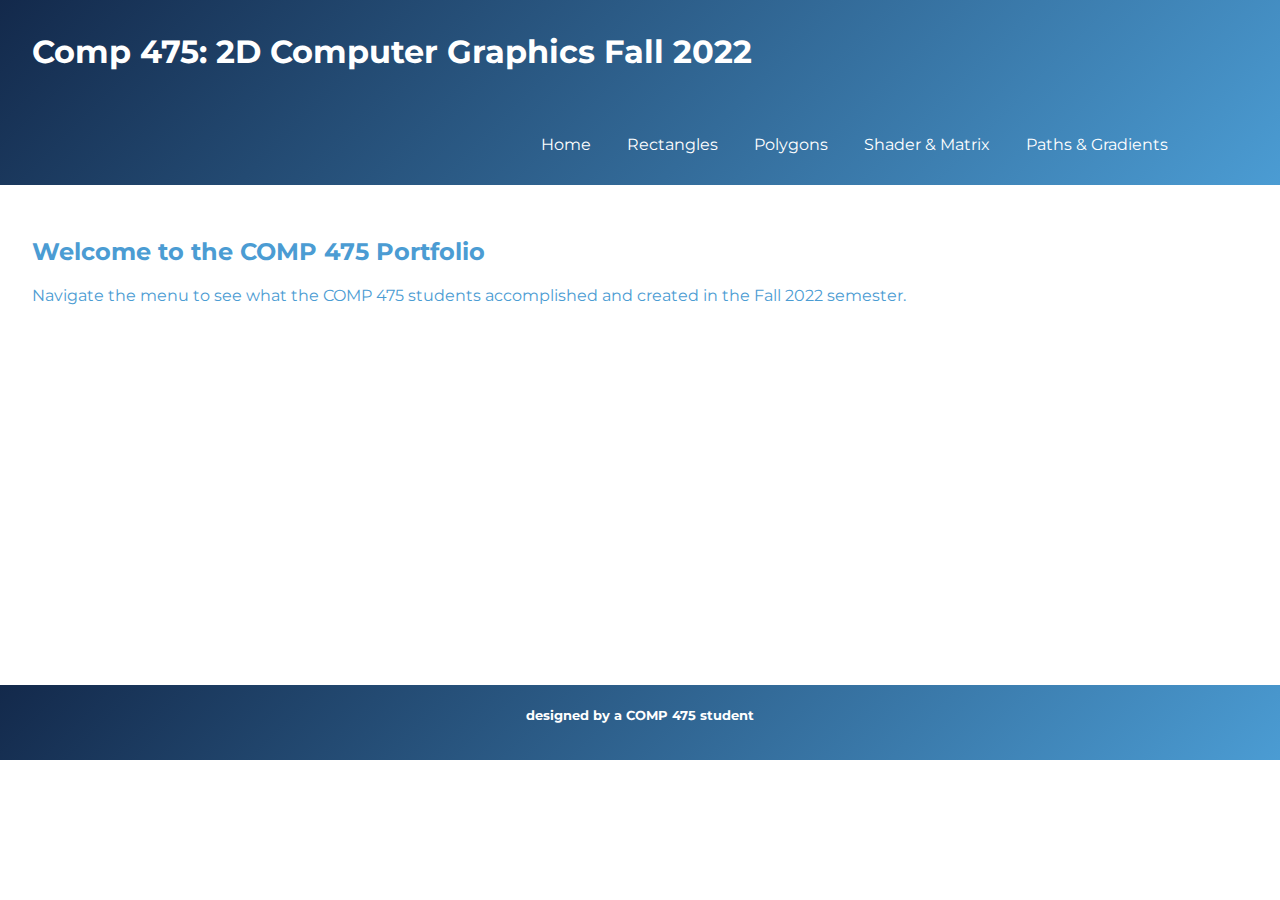
<file: index.html>
<!DOCTYPE html>
<html lang="en">
  <head>
    <meta charset="utf-8" />
    <meta
      name="viewport"
      content="width=device-width, intial-scale-1, shrink-to-fit=no"
    />
    <title>COMP 475 Portfolio</title>
    <link rel="stylesheet" href="css/style.css" />
  </head>
  <body>
    <div class="full-container">
      <div class="header-container">
        <h1 class="header-text">Comp 475: 2D Computer Graphics Fall 2022</h1>
        <div class="nav-bar">
          <a href="./index.html">Home</a>
          <a href="./rectangles.html">Rectangles</a>
          <a href="./polygons.html">Polygons</a>
          <a href="./shader-matrix.html">Shader & Matrix</a>
          <a href="./path.html">Paths & Gradients</a>
        </div>
      </div>
      <div class="content-container">
        <div class="home-text">
          <h2>Welcome to the COMP 475 Portfolio</h2>
          <p>Navigate the menu to see what the COMP 475 students accomplished and created in the 
            Fall 2022 semester.
          </p>
        </div>
      </div>
      <div class="footer-container">
        <h5>designed by a COMP 475 student</h5>
      </div>
    </div>

    <script>
      let slideIndex = 1;
      showSlides(slideIndex);

      // Next/previous controls
      function plusSlides(n) {
        showSlides((slideIndex += n));
      }

      // Thumbnail image controls
      function currentSlide(n) {
        showSlides((slideIndex = n));
      }

      function showSlides(n) {
        let i;
        let slides = document.getElementsByClassName("mySlides");
        if (n > slides.length) {
          slideIndex = 1;
        }
        if (n < 1) {
          slideIndex = slides.length;
        }
        for (i = 0; i < slides.length; i++) {
          slides[i].style.display = "none";
        }
        slides[slideIndex - 1].style.display = "block";
      }
    </script>
  </body>
</html>
</file>
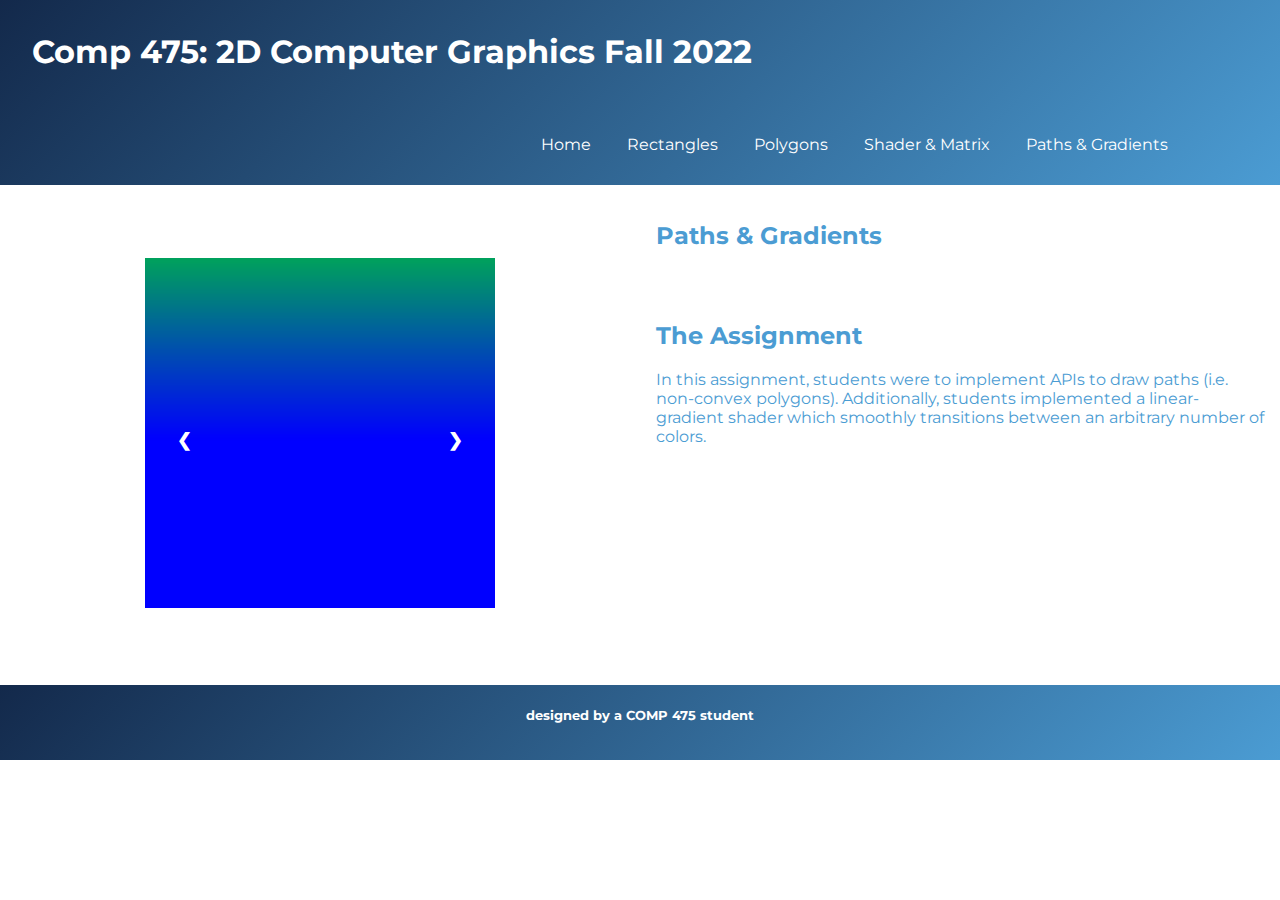
<file: path.html>
<!DOCTYPE html>
<html lang="en">
  <head>
    <meta charset="utf-8" />
    <meta
      name="viewport"
      content="width=device-width, intial-scale-1, shrink-to-fit=no"
    />
    <title>COMP 475 Portfolio</title>
    <link rel="stylesheet" href="css/style.css" />
  </head>
  <body>
    <div class="full-container">
      <div class="header-container">
        <h1 class="header-text">Comp 475: 2D Computer Graphics Fall 2022</h1>
        <div class="nav-bar">
          <a href="./index.html">Home</a>
          <a href="./rectangles.html">Rectangles</a>
          <a href="./polygons.html">Polygons</a>
          <a href="./shader-matrix.html">Shader & Matrix</a>
          <a href="./path.html">Paths & Gradients</a>
        </div>
      </div>
      <div class="content-container">
        <div class="content-title">
          <h2 class="content-text">Paths & Gradients</h2>
        </div>
        <div class="picture-big-container">
          <div class="slideshow-container">
            <!-- Full-width images with number and caption text -->
            <div class="mySlides fade">
                <img src="collage-4/0.png" />
                <div class="text"></div>
              </div>

            <div class="mySlides fade">
              <img src="collage-4/1.png" />
              <div class="text"></div>
            </div>

            <div class="mySlides fade">
              <img src="collage-4/2.png" />
              <div class="text"></div>
            </div>

            <div class="mySlides fade">
              <img src="collage-4/3.png" />
              <div class="text"></div>
            </div>

            <div class="mySlides fade">
              <img src="collage-4/4.png" />
              <div class="text"></div>
            </div>

            <div class="mySlides fade">
              <img src="collage-4/5.png" />
              <div class="text"></div>
            </div>

            <div class="mySlides fade">
              <img src="collage-4/6.png" />
              <div class="text"></div>
            </div>

            <div class="mySlides fade">
              <img src="collage-4/7.png" />
              <div class="text"></div>
            </div>

            <div class="mySlides fade">
              <img src="collage-4/9.png" />
              <div class="text"></div>
            </div>

            <div class="mySlides fade">
              <img src="collage-4/10.png" />
              <div class="text"></div>
            </div>

            <div class="mySlides fade">
              <img src="collage-4/11.png" />
              <div class="text"></div>
            </div>

            <div class="mySlides fade">
              <img src="collage-4/12.png" />
              <div class="text"></div>
            </div>

            <div class="mySlides fade">
              <img src="collage-4/13.png" />
              <div class="text"></div>
            </div>

            <div class="mySlides fade">
              <img src="collage-4/14.png" />
              <div class="text"></div>
            </div>

            <div class="mySlides fade">
              <img src="collage-4/15.png" />
              <div class="text"></div>
            </div>

            <div class="mySlides fade">
              <img src="collage-4/16.png" />
              <div class="text"></div>
            </div>

            <div class="mySlides fade">
              <img src="collage-4/17.png" />
              <div class="text"></div>
            </div>

            <div class="mySlides fade">
              <img src="collage-4/18.png" />
              <div class="text"></div>
            </div>

            <div class="mySlides fade">
              <img src="collage-4/19.png" />
              <div class="text"></div>
            </div>

            <div class="mySlides fade">
              <img src="collage-4/20.png" />
              <div class="text"></div>
            </div>

            <div class="mySlides fade">
              <img src="collage-4/21.png" />
              <div class="text"></div>
            </div>

            <div class="mySlides fade">
              <img src="collage-4/22.png" />
              <div class="text"></div>
            </div>

            <div class="mySlides fade">
              <img src="collage-4/23.png" />
              <div class="text"></div>
            </div>

            <div class="mySlides fade">
              <img src="collage-4/24.png" />
              <div class="text"></div>
            </div>

            <div class="mySlides fade">
              <img src="collage-4/25.png" />
              <div class="text"></div>
            </div>

            <div class="mySlides fade">
              <img src="collage-4/26.png" />
              <div class="text"></div>
            </div>

            <div class="mySlides fade">
              <img src="collage-4/27.png" />
              <div class="text"></div>
            </div>

            <div class="mySlides fade">
              <img src="collage-4/28.png" />
              <div class="text"></div>
            </div>

            <div class="mySlides fade">
              <img src="collage-4/29.png" />
              <div class="text"></div>
            </div>

            <div class="mySlides fade">
              <img src="collage-4/30.png" />
              <div class="text"></div>
            </div>

            <div class="mySlides fade">
              <img src="collage-4/31.png" />
              <div class="text"></div>
            </div>

            <div class="mySlides fade">
              <img src="collage-4/32.png" />
              <div class="text"></div>
            </div>

            <div class="mySlides fade">
              <img src="collage-4/33.png" />
              <div class="text"></div>
            </div>

            <div class="mySlides fade">
              <img src="collage-4/34.png" />
              <div class="text"></div>
            </div>

            <div class="mySlides fade">
              <img src="collage-4/35.png" />
              <div class="text"></div>
            </div>

            <div class="mySlides fade">
              <img src="collage-4/36.png" />
              <div class="text"></div>
            </div>

            <div class="mySlides fade">
              <img src="collage-4/37.png" />
              <div class="text"></div>
            </div>

            <!-- Next and previous buttons -->
            <a class="prev" onclick="plusSlides(-1)">&#10094;</a>
            <a class="next" onclick="plusSlides(1)">&#10095;</a>
          </div>
        </div>
        <div class="asg-text">
          <h2>The Assignment</h2>
          <p>
            In this assignment, students were to implement APIs to draw paths (i.e. non-convex polygons). Additionally,
            students implemented a linear-gradient shader which smoothly transitions between an arbitrary number of colors.
          </p>
        </div>
      </div>
      <div class="footer-container">
        <h5>designed by a COMP 475 student</h5>
      </div>
    </div>

    <script>
      let slideIndex = 1;
      showSlides(slideIndex);

      // Next/previous controls
      function plusSlides(n) {
        showSlides((slideIndex += n));
      }

      // Thumbnail image controls
      function currentSlide(n) {
        showSlides((slideIndex = n));
      }

      function showSlides(n) {
        let i;
        let slides = document.getElementsByClassName("mySlides");
        if (n > slides.length) {
          slideIndex = 1;
        }
        if (n < 1) {
          slideIndex = slides.length;
        }
        for (i = 0; i < slides.length; i++) {
          slides[i].style.display = "none";
        }
        slides[slideIndex - 1].style.display = "block";
      }
    </script>
  </body>
</html>
</file>
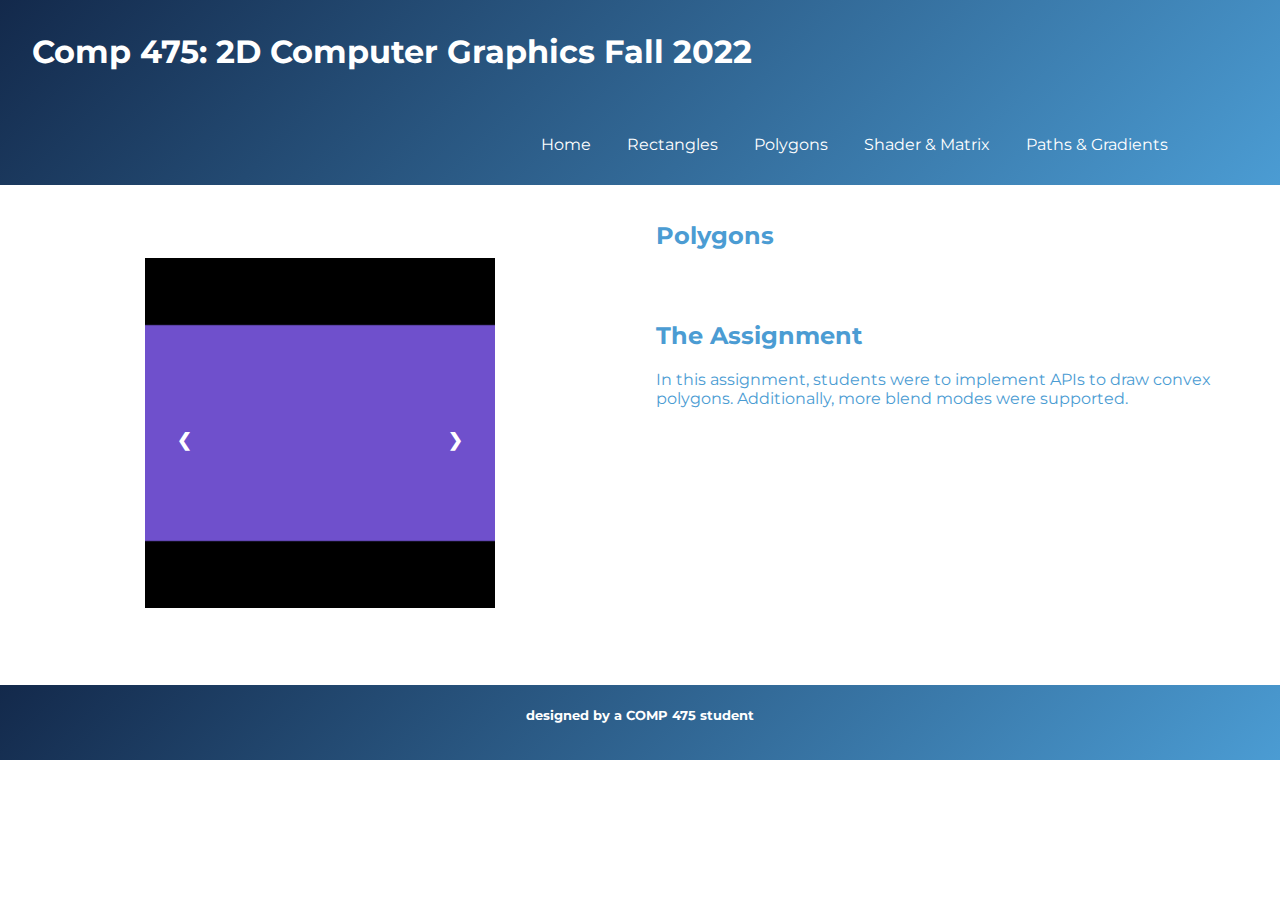
<file: polygons.html>
<!DOCTYPE html>
<html lang="en">
  <head>
    <meta charset="utf-8" />
    <meta
      name="viewport"
      content="width=device-width, intial-scale-1, shrink-to-fit=no"
    />
    <title>COMP 475 Portfolio</title>
    <link rel="stylesheet" href="css/style.css" />
  </head>
  <body>
    <div class="full-container">
      <div class="header-container">
        <h1 class="header-text">Comp 475: 2D Computer Graphics Fall 2022</h1>
        <div class="nav-bar">
          <a href="./index.html">Home</a>
          <a href="./rectangles.html">Rectangles</a>
          <a href="./polygons.html">Polygons</a>
          <a href="./shader-matrix.html">Shader & Matrix</a>
          <a href="./path.html">Paths & Gradients</a>
        </div>
      </div>
      <div class="content-container">
        <div class="content-title">
          <h2 class="content-text">Polygons</h2>
        </div>
        <div class="picture-big-container">
          <div class="slideshow-container">
            <!-- Full-width images with number and caption text -->
            <div class="mySlides fade">
              <img src="collage-2/1.png" />
              <div class="text"></div>
            </div>

            <div class="mySlides fade">
              <img src="collage-2/2.png" />
              <div class="text"></div>
            </div>

            <div class="mySlides fade">
              <img src="collage-2/3.png" />
              <div class="text"></div>
            </div>

            <div class="mySlides fade">
              <img src="collage-2/4.png" />
              <div class="text"></div>
            </div>

            <div class="mySlides fade">
              <img src="collage-2/5.png" />
              <div class="text"></div>
            </div>

            <div class="mySlides fade">
              <img src="collage-2/6.png" />
              <div class="text"></div>
            </div>

            <div class="mySlides fade">
              <img src="collage-2/7.png" />
              <div class="text"></div>
            </div>

            <div class="mySlides fade">
              <img src="collage-2/9.png" />
              <div class="text"></div>
            </div>

            <div class="mySlides fade">
              <img src="collage-2/10.png" />
              <div class="text"></div>
            </div>

            <div class="mySlides fade">
              <img src="collage-2/11.png" />
              <div class="text"></div>
            </div>

            <div class="mySlides fade">
              <img src="collage-2/12.png" />
              <div class="text"></div>
            </div>

            <div class="mySlides fade">
              <img src="collage-2/13.png" />
              <div class="text"></div>
            </div>

            <div class="mySlides fade">
              <img src="collage-2/14.png" />
              <div class="text"></div>
            </div>

            <div class="mySlides fade">
              <img src="collage-2/15.png" />
              <div class="text"></div>
            </div>

            <div class="mySlides fade">
              <img src="collage-2/16.png" />
              <div class="text"></div>
            </div>

            <div class="mySlides fade">
              <img src="collage-2/17.png" />
              <div class="text"></div>
            </div>

            <div class="mySlides fade">
              <img src="collage-2/18.png" />
              <div class="text"></div>
            </div>

            <div class="mySlides fade">
              <img src="collage-2/19.png" />
              <div class="text"></div>
            </div>

            <div class="mySlides fade">
              <img src="collage-2/20.png" />
              <div class="text"></div>
            </div>

            <div class="mySlides fade">
              <img src="collage-2/21.png" />
              <div class="text"></div>
            </div>

            <div class="mySlides fade">
              <img src="collage-2/22.png" />
              <div class="text"></div>
            </div>

            <div class="mySlides fade">
              <img src="collage-2/23.png" />
              <div class="text"></div>
            </div>

            <div class="mySlides fade">
              <img src="collage-2/24.png" />
              <div class="text"></div>
            </div>

            <div class="mySlides fade">
              <img src="collage-2/25.png" />
              <div class="text"></div>
            </div>

            <div class="mySlides fade">
              <img src="collage-2/26.png" />
              <div class="text"></div>
            </div>

            <div class="mySlides fade">
              <img src="collage-2/27.png" />
              <div class="text"></div>
            </div>

            <div class="mySlides fade">
              <img src="collage-2/28.png" />
              <div class="text"></div>
            </div>

            <div class="mySlides fade">
              <img src="collage-2/29.png" />
              <div class="text"></div>
            </div>

            <div class="mySlides fade">
              <img src="collage-2/30.png" />
              <div class="text"></div>
            </div>

            <div class="mySlides fade">
              <img src="collage-2/31.png" />
              <div class="text"></div>
            </div>

            <div class="mySlides fade">
              <img src="collage-2/32.png" />
              <div class="text"></div>
            </div>

            <div class="mySlides fade">
              <img src="collage-2/33.png" />
              <div class="text"></div>
            </div>

            <div class="mySlides fade">
              <img src="collage-2/34.png" />
              <div class="text"></div>
            </div>

            <div class="mySlides fade">
              <img src="collage-2/35.png" />
              <div class="text"></div>
            </div>

            <div class="mySlides fade">
              <img src="collage-2/36.png" />
              <div class="text"></div>
            </div>

            <div class="mySlides fade">
              <img src="collage-2/37.png" />
              <div class="text"></div>
            </div>

            <div class="mySlides fade">
              <img src="collage-2/38.png" />
              <div class="text"></div>
            </div>

            <div class="mySlides fade">
              <img src="collage-2/39.png" />
              <div class="text"></div>
            </div>

            <div class="mySlides fade">
              <img src="collage-2/40.png" />
              <div class="text"></div>
            </div>

            <div class="mySlides fade">
              <img src="collage-2/41.png" />
              <div class="text"></div>
            </div>

            <!-- Next and previous buttons -->
            <a class="prev" onclick="plusSlides(-1)">&#10094;</a>
            <a class="next" onclick="plusSlides(1)">&#10095;</a>
          </div>
        </div>
        <div class="asg-text">
          <h2>The Assignment</h2>
          <p>
            In this assignment, students were to implement APIs to draw convex polygons. Additionally,
            more blend modes were supported.
          </p>
        </div>
      </div>
      <div class="footer-container">
        <h5>designed by a COMP 475 student</h5>
      </div>
    </div>

    <script>
      let slideIndex = 1;
      showSlides(slideIndex);

      // Next/previous controls
      function plusSlides(n) {
        showSlides((slideIndex += n));
      }

      // Thumbnail image controls
      function currentSlide(n) {
        showSlides((slideIndex = n));
      }

      function showSlides(n) {
        let i;
        let slides = document.getElementsByClassName("mySlides");
        if (n > slides.length) {
          slideIndex = 1;
        }
        if (n < 1) {
          slideIndex = slides.length;
        }
        for (i = 0; i < slides.length; i++) {
          slides[i].style.display = "none";
        }
        slides[slideIndex - 1].style.display = "block";
      }
    </script>
  </body>
</html>
</file>
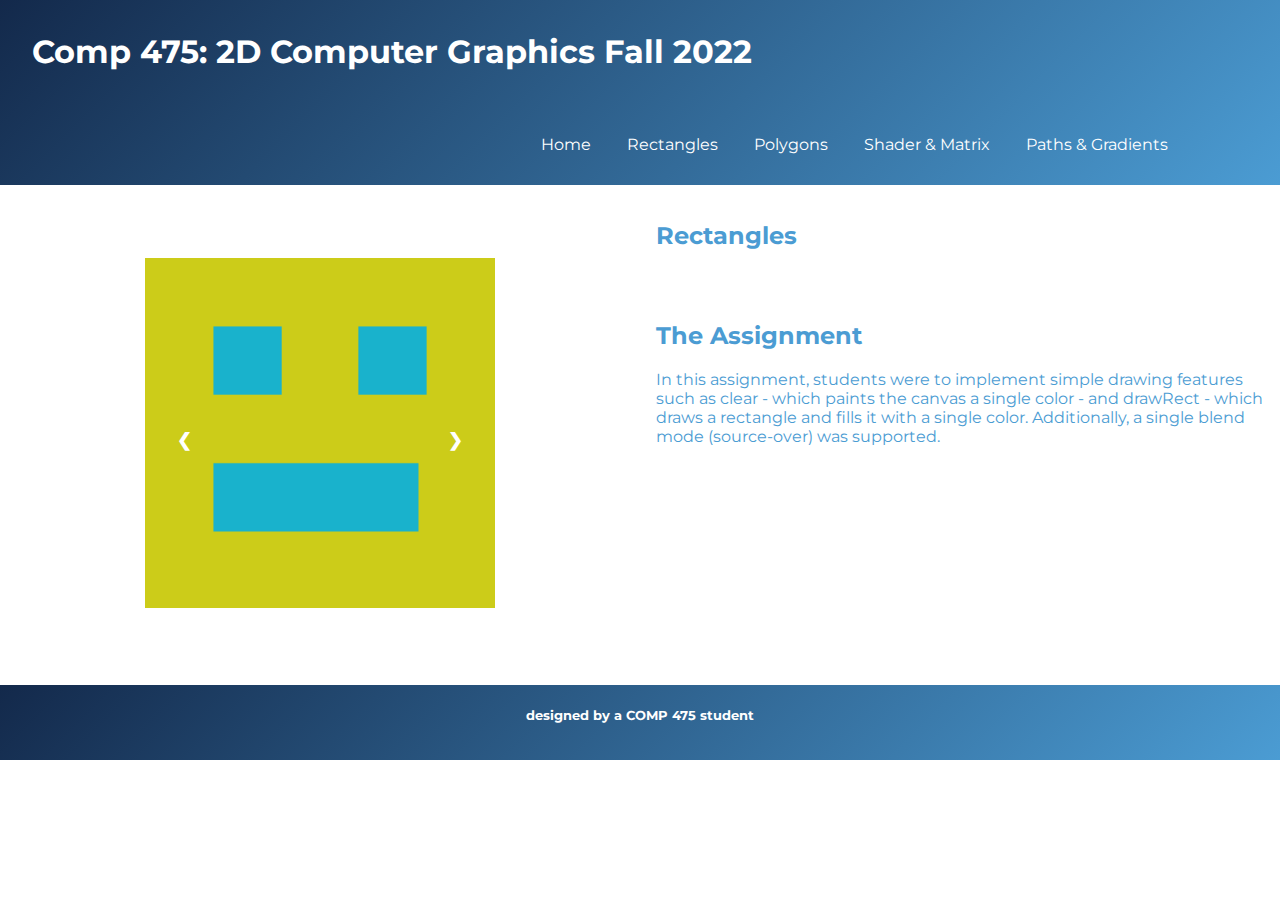
<file: rectangles.html>
<!DOCTYPE html>
<html lang="en">
  <head>
    <meta charset="utf-8" />
    <meta
      name="viewport"
      content="width=device-width, intial-scale-1, shrink-to-fit=no"
    />
    <title>COMP 475 Portfolio</title>
    <link rel="stylesheet" href="css/style.css" />
  </head>
  <body>
    <div class="full-container">
      <div class="header-container">
        <h1 class="header-text">Comp 475: 2D Computer Graphics Fall 2022</h1>
        <div class="nav-bar">
          <a href="./index.html">Home</a>
          <a href="./rectangles.html">Rectangles</a>
          <a href="./polygons.html">Polygons</a>
          <a href="./shader-matrix.html">Shader & Matrix</a>
          <a href="./path.html">Paths & Gradients</a>
        </div>
      </div>
      <div class="content-container">
        <div class="content-title">
          <h2 class="content-text">Rectangles</h2>
        </div>
        <div class="picture-big-container">
          <div class="slideshow-container">
            <!-- Full-width images with number and caption text -->
            <div class="mySlides fade">
              <img src="collage-1/0.png" />
              <div class="text"></div>
            </div>

            <div class="mySlides fade">
              <img src="collage-1/1.png" />
              <div class="text"></div>
            </div>

            <div class="mySlides fade">
              <img src="collage-1/2.png" />
              <div class="text"></div>
            </div>

            <div class="mySlides fade">
              <img src="collage-1/3.png" />
              <div class="text"></div>
            </div>

            <div class="mySlides fade">
              <img src="collage-1/4.png" />
              <div class="text"></div>
            </div>

            <div class="mySlides fade">
              <img src="collage-1/5.png" />
              <div class="text"></div>
            </div>

            <div class="mySlides fade">
              <img src="collage-1/6.png" />
              <div class="text"></div>
            </div>

            <div class="mySlides fade">
              <img src="collage-1/7.png" />
              <div class="text"></div>
            </div>

            <div class="mySlides fade">
              <img src="collage-1/8.png" />
              <div class="text"></div>
            </div>

            <div class="mySlides fade">
              <img src="collage-1/9.png" />
              <div class="text"></div>
            </div>

            <div class="mySlides fade">
              <img src="collage-1/10.png" />
              <div class="text"></div>
            </div>

            <div class="mySlides fade">
              <img src="collage-1/11.png" />
              <div class="text"></div>
            </div>

            <div class="mySlides fade">
              <img src="collage-1/12.png" />
              <div class="text"></div>
            </div>

            <div class="mySlides fade">
              <img src="collage-1/13.png" />
              <div class="text"></div>
            </div>

            <div class="mySlides fade">
              <img src="collage-1/14.png" />
              <div class="text"></div>
            </div>

            <div class="mySlides fade">
              <img src="collage-1/15.png" />
              <div class="text"></div>
            </div>

            <div class="mySlides fade">
              <img src="collage-1/16.png" />
              <div class="text"></div>
            </div>

            <div class="mySlides fade">
              <img src="collage-1/17.png" />
              <div class="text"></div>
            </div>

            <div class="mySlides fade">
              <img src="collage-1/19.png" />
              <div class="text"></div>
            </div>

            <div class="mySlides fade">
              <img src="collage-1/20.png" />
              <div class="text"></div>
            </div>

            <div class="mySlides fade">
              <img src="collage-1/21.png" />
              <div class="text"></div>
            </div>

            <div class="mySlides fade">
              <img src="collage-1/22.png" />
              <div class="text"></div>
            </div>

            <div class="mySlides fade">
              <img src="collage-1/23.png" />
              <div class="text"></div>
            </div>

            <div class="mySlides fade">
              <img src="collage-1/24.png" />
              <div class="text"></div>
            </div>

            <div class="mySlides fade">
              <img src="collage-1/25.png" />
              <div class="text"></div>
            </div>

            <div class="mySlides fade">
              <img src="collage-1/26.png" />
              <div class="text"></div>
            </div>

            <div class="mySlides fade">
              <img src="collage-1/27.png" />
              <div class="text"></div>
            </div>

            <div class="mySlides fade">
              <img src="collage-1/28.png" />
              <div class="text"></div>
            </div>

            <div class="mySlides fade">
              <img src="collage-1/29.png" />
              <div class="text"></div>
            </div>

            <div class="mySlides fade">
              <img src="collage-1/30.png" />
              <div class="text"></div>
            </div>

            <div class="mySlides fade">
              <img src="collage-1/31.png" />
              <div class="text"></div>
            </div>

            <div class="mySlides fade">
              <img src="collage-1/32.png" />
              <div class="text"></div>
            </div>

            <div class="mySlides fade">
              <img src="collage-1/33.png" />
              <div class="text"></div>
            </div>

            <div class="mySlides fade">
              <img src="collage-1/34.png" />
              <div class="text"></div>
            </div>

            <div class="mySlides fade">
              <img src="collage-1/35.png" />
              <div class="text"></div>
            </div>

            <div class="mySlides fade">
              <img src="collage-1/36.png" />
              <div class="text"></div>
            </div>

            <div class="mySlides fade">
              <img src="collage-1/37.png" />
              <div class="text"></div>
            </div>

            <div class="mySlides fade">
              <img src="collage-1/38.png" />
              <div class="text"></div>
            </div>

            <div class="mySlides fade">
              <img src="collage-1/39.png" />
              <div class="text"></div>
            </div>

            <div class="mySlides fade">
              <img src="collage-1/40.png" />
              <div class="text"></div>
            </div>

            <div class="mySlides fade">
              <img src="collage-1/41.png" />
              <div class="text"></div>
            </div>

            <div class="mySlides fade">
              <img src="collage-1/42.png" />
              <div class="text"></div>
            </div>

            <!-- Next and previous buttons -->
            <a class="prev" onclick="plusSlides(-1)">&#10094;</a>
            <a class="next" onclick="plusSlides(1)">&#10095;</a>
          </div>
        </div>
        <div class="asg-text">
          <h2>The Assignment</h2>
          <p>
            In this assignment, students were to implement simple drawing
            features such as clear - which paints the canvas a single color -
            and drawRect - which draws a rectangle and fills it with a single
            color. Additionally, a single blend mode (source-over) was
            supported.
          </p>
        </div>
      </div>
      <div class="footer-container">
        <h5>designed by a COMP 475 student</h5>
      </div>
    </div>

    <script>
      let slideIndex = 1;
      showSlides(slideIndex);

      // Next/previous controls
      function plusSlides(n) {
        showSlides((slideIndex += n));
      }

      // Thumbnail image controls
      function currentSlide(n) {
        showSlides((slideIndex = n));
      }

      function showSlides(n) {
        let i;
        let slides = document.getElementsByClassName("mySlides");
        if (n > slides.length) {
          slideIndex = 1;
        }
        if (n < 1) {
          slideIndex = slides.length;
        }
        for (i = 0; i < slides.length; i++) {
          slides[i].style.display = "none";
        }
        slides[slideIndex - 1].style.display = "block";
      }
    </script>
  </body>
</html>
</file>
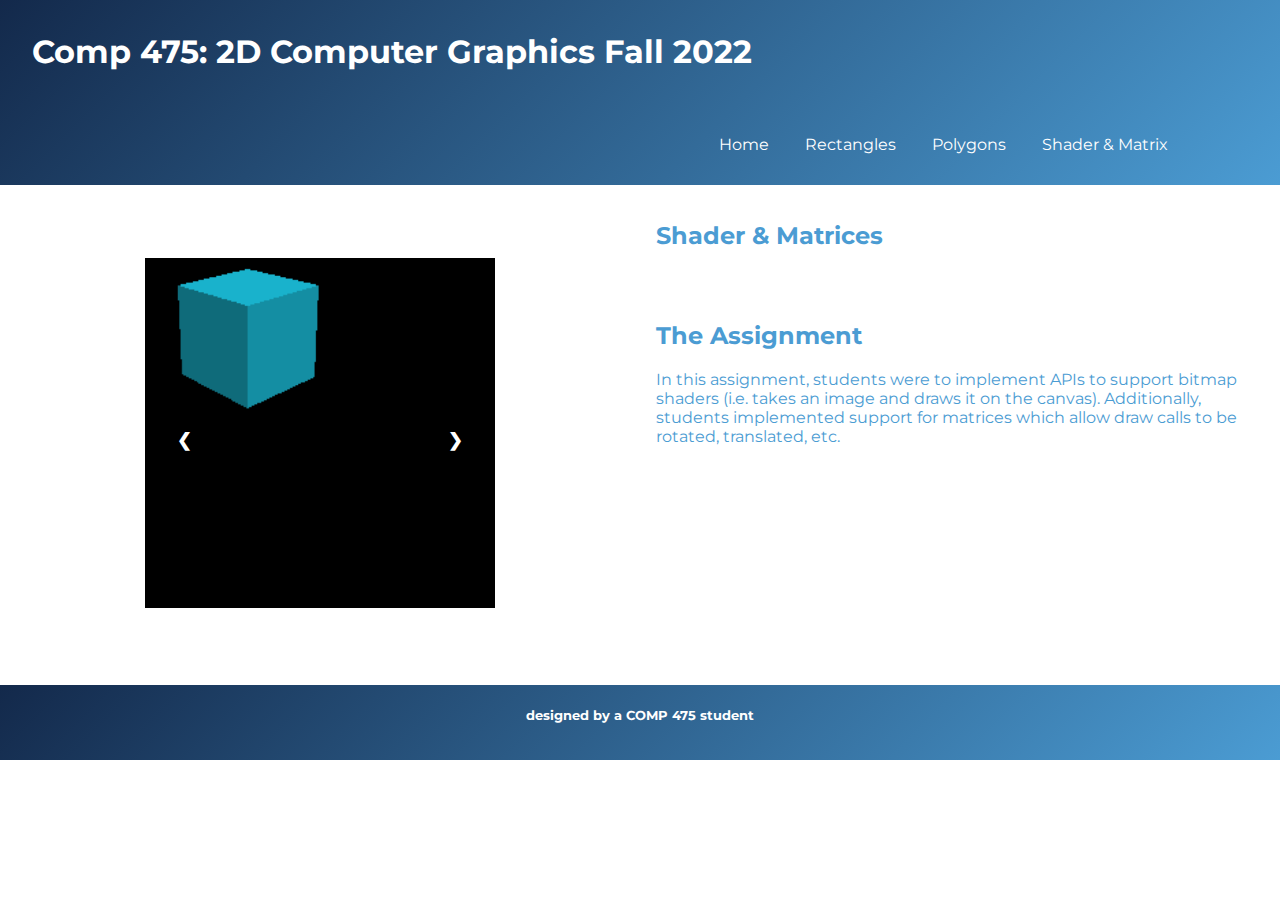
<file: shader-matrix.html>
<!DOCTYPE html>
<html lang="en">
  <head>
    <meta charset="utf-8" />
    <meta
      name="viewport"
      content="width=device-width, intial-scale-1, shrink-to-fit=no"
    />
    <title>COMP 475 Portfolio</title>
    <link rel="stylesheet" href="css/style.css" />
  </head>
  <body>
    <div class="full-container">
      <div class="header-container">
        <h1 class="header-text">Comp 475: 2D Computer Graphics Fall 2022</h1>
        <div class="nav-bar">
          <a href="./index.html">Home</a>
          <a href="./rectangles.html">Rectangles</a>
          <a href="./polygons.html">Polygons</a>
          <a href="./shader-matrix.html">Shader & Matrix</a>
        </div>
      </div>
      <div class="content-container">
        <div class="content-title">
          <h2 class="content-text">Shader & Matrices</h2>
        </div>
        <div class="picture-big-container">
          <div class="slideshow-container">
            <!-- Full-width images with number and caption text -->
            <div class="mySlides fade">
                <img src="collage-3/0.png" />
                <div class="text"></div>
              </div>

            <div class="mySlides fade">
              <img src="collage-3/1.png" />
              <div class="text"></div>
            </div>

            <div class="mySlides fade">
              <img src="collage-3/2.png" />
              <div class="text"></div>
            </div>

            <div class="mySlides fade">
              <img src="collage-3/3.png" />
              <div class="text"></div>
            </div>

            <div class="mySlides fade">
              <img src="collage-3/4.png" />
              <div class="text"></div>
            </div>

            <div class="mySlides fade">
              <img src="collage-3/5.png" />
              <div class="text"></div>
            </div>

            <div class="mySlides fade">
              <img src="collage-3/6.png" />
              <div class="text"></div>
            </div>

            <div class="mySlides fade">
              <img src="collage-3/7.png" />
              <div class="text"></div>
            </div>

            <div class="mySlides fade">
              <img src="collage-3/9.png" />
              <div class="text"></div>
            </div>

            <div class="mySlides fade">
              <img src="collage-3/10.png" />
              <div class="text"></div>
            </div>

            <div class="mySlides fade">
              <img src="collage-3/11.png" />
              <div class="text"></div>
            </div>

            <div class="mySlides fade">
              <img src="collage-3/12.png" />
              <div class="text"></div>
            </div>

            <div class="mySlides fade">
              <img src="collage-3/13.png" />
              <div class="text"></div>
            </div>

            <div class="mySlides fade">
              <img src="collage-3/14.png" />
              <div class="text"></div>
            </div>

            <div class="mySlides fade">
              <img src="collage-3/15.png" />
              <div class="text"></div>
            </div>

            <div class="mySlides fade">
              <img src="collage-3/16.png" />
              <div class="text"></div>
            </div>

            <div class="mySlides fade">
              <img src="collage-3/17.png" />
              <div class="text"></div>
            </div>

            <div class="mySlides fade">
              <img src="collage-3/18.png" />
              <div class="text"></div>
            </div>

            <div class="mySlides fade">
              <img src="collage-3/19.png" />
              <div class="text"></div>
            </div>

            <div class="mySlides fade">
              <img src="collage-3/20.png" />
              <div class="text"></div>
            </div>

            <div class="mySlides fade">
              <img src="collage-3/21.png" />
              <div class="text"></div>
            </div>

            <div class="mySlides fade">
              <img src="collage-3/22.png" />
              <div class="text"></div>
            </div>

            <div class="mySlides fade">
              <img src="collage-3/23.png" />
              <div class="text"></div>
            </div>

            <div class="mySlides fade">
              <img src="collage-3/24.png" />
              <div class="text"></div>
            </div>

            <div class="mySlides fade">
              <img src="collage-3/25.png" />
              <div class="text"></div>
            </div>

            <div class="mySlides fade">
              <img src="collage-3/26.png" />
              <div class="text"></div>
            </div>

            <div class="mySlides fade">
              <img src="collage-3/27.png" />
              <div class="text"></div>
            </div>

            <div class="mySlides fade">
              <img src="collage-3/28.png" />
              <div class="text"></div>
            </div>

            <div class="mySlides fade">
              <img src="collage-3/29.png" />
              <div class="text"></div>
            </div>

            <div class="mySlides fade">
              <img src="collage-3/30.png" />
              <div class="text"></div>
            </div>

            <div class="mySlides fade">
              <img src="collage-3/31.png" />
              <div class="text"></div>
            </div>

            <div class="mySlides fade">
              <img src="collage-3/32.png" />
              <div class="text"></div>
            </div>

            <div class="mySlides fade">
              <img src="collage-3/33.png" />
              <div class="text"></div>
            </div>

            <div class="mySlides fade">
              <img src="collage-3/34.png" />
              <div class="text"></div>
            </div>

            <div class="mySlides fade">
              <img src="collage-3/35.png" />
              <div class="text"></div>
            </div>

            <div class="mySlides fade">
              <img src="collage-3/36.png" />
              <div class="text"></div>
            </div>

            <div class="mySlides fade">
              <img src="collage-3/37.png" />
              <div class="text"></div>
            </div>

            <div class="mySlides fade">
              <img src="collage-3/39.png" />
              <div class="text"></div>
            </div>

            <!-- Next and previous buttons -->
            <a class="prev" onclick="plusSlides(-1)">&#10094;</a>
            <a class="next" onclick="plusSlides(1)">&#10095;</a>
          </div>
        </div>
        <div class="asg-text">
          <h2>The Assignment</h2>
          <p>
            In this assignment, students were to implement APIs to support bitmap shaders (i.e. takes an
            image and draws it on the canvas). Additionally, students implemented support for matrices which allow
            draw calls to be rotated, translated, etc.
          </p>
        </div>
      </div>
      <div class="footer-container">
        <h5>designed by a COMP 475 student</h5>
      </div>
    </div>

    <script>
      let slideIndex = 1;
      showSlides(slideIndex);

      // Next/previous controls
      function plusSlides(n) {
        showSlides((slideIndex += n));
      }

      // Thumbnail image controls
      function currentSlide(n) {
        showSlides((slideIndex = n));
      }

      function showSlides(n) {
        let i;
        let slides = document.getElementsByClassName("mySlides");
        if (n > slides.length) {
          slideIndex = 1;
        }
        if (n < 1) {
          slideIndex = slides.length;
        }
        for (i = 0; i < slides.length; i++) {
          slides[i].style.display = "none";
        }
        slides[slideIndex - 1].style.display = "block";
      }
    </script>
  </body>
</html>
</file>
<file: css/style.css>
@import url('https://fonts.googleapis.com/css2?family=Montserrat&family=Peralta&family=Playfair+Display&display=swap');

*,
*::after,
*::before {
  box-sizing: border-box;
}

html, body {
  height: 100%;
  margin: 0;
  overflow-x: hidden;

  font-family: 'Montserrat', sans-serif;
}

.full-container {
  display:grid;
  grid-template-columns: 100%;
  grid-template-rows: 185px 500px 75px;
}

.header-container, .footer-container {
  background-image: linear-gradient(-45deg, rgb(75, 156, 211), rgb(19, 41, 75))
}

.nav-bar {
  display: inline;
  color: white;
  float:right;
  position: relative;
  right:5%;
  margin: 2rem;
}

a {
  color:white;
  margin: 1rem;
  text-decoration: none;
}
a:visited {
  color: white;
}
a:hover {
  color:black;
}

.header-text {
  color:white;
  margin: 2rem;
  position:relative;
}

.home-text {
  grid-row:1/2;
  grid-column:1/3;
  
  color:rgb(75, 156, 211);
  margin: 2rem;
}

.home-text2 {
  grid-row:2/3;
  grid-column:1/3;

  color:rgb(75, 156, 211);
  margin: 2rem;
  position:relative;
  bottom: 75%;
}

.content-container {
  display: grid;
  grid-template-columns: 50% 50%;
  grid-template-rows: 20% 80%;
}

.content-text {
  color:rgb(75, 156, 211);
  position: relative;
}

.asg-text {
  grid-column:2/3;
  grid-row: 2/3;
  color: rgb(75, 156, 211);

  margin: 1rem;
}

.content-title {
  grid-column: 2/3;
  grid-row:1/2;

  margin: 1rem;
}

.picture-big-container {
  grid-column: 1/2;
  grid-row:1/3;

  margin: auto;
}

.slideshow-container {
  position: relative;
  width: 350px;
}

/* Hide the images by default */
.mySlides {
  display: none;
}

img {
  width: 100%;
}

/* Next & previous buttons */
.prev, .next {
  cursor: pointer;
  position: absolute;
  top: 50%;
  width: auto;
  margin-top: -22px;
  padding: 16px;
  color:white;
  font-weight: bold;
  font-size: 18px;
  transition: 0.6s ease;
  border-radius: 0 3px 3px 0;
  user-select: none;
}

/* Position the "next button" to the right */
.next {
  right: 0;
  border-radius: 3px 0 0 3px;
}

/* On hover, add a black background color with a little bit see-through */
.prev:hover, .next:hover {
  background-color: rgba(0,0,0,0.8);
}

/* Caption text */
.text {
  color: #f2f2f2;
  font-size: 15px;
  padding: 8px 12px;
  position: absolute;
  bottom: 8px;
  width: 100%;
  text-align: center;
}

/* Number text (1/3 etc) */
.numbertext {
  color: #f2f2f2;
  font-size: 12px;
  padding: 8px 12px;
  position: absolute;
  top: 0;
}

.active, .dot:hover {
  background-color: #717171;
}

/* Fading animation */
.fade {
  animation-name: fade;
  animation-duration: 1.5s;
}

@keyframes fade {
  from {opacity: .4}
  to {opacity: 1}
}

.footer-container {
  text-align: center;
  color: white;
}

@media only screen and (max-width: 900px) {
  .content-container {
    display: flex;
    flex-direction: column;
  }

  .full-container {
    display:grid;
    grid-template-columns: 100%;
    grid-template-rows: auto 100vh 10vh;
  }

  .nav-bar {
    display: flex;
    flex-wrap: wrap;
    margin:1rem;
  }
  .slideshow-container {
    width: 40vh;
  }

  .content-text {
    text-align: center;
  }

  a {
    margin: 1.5rem;
  }
}
</file>
